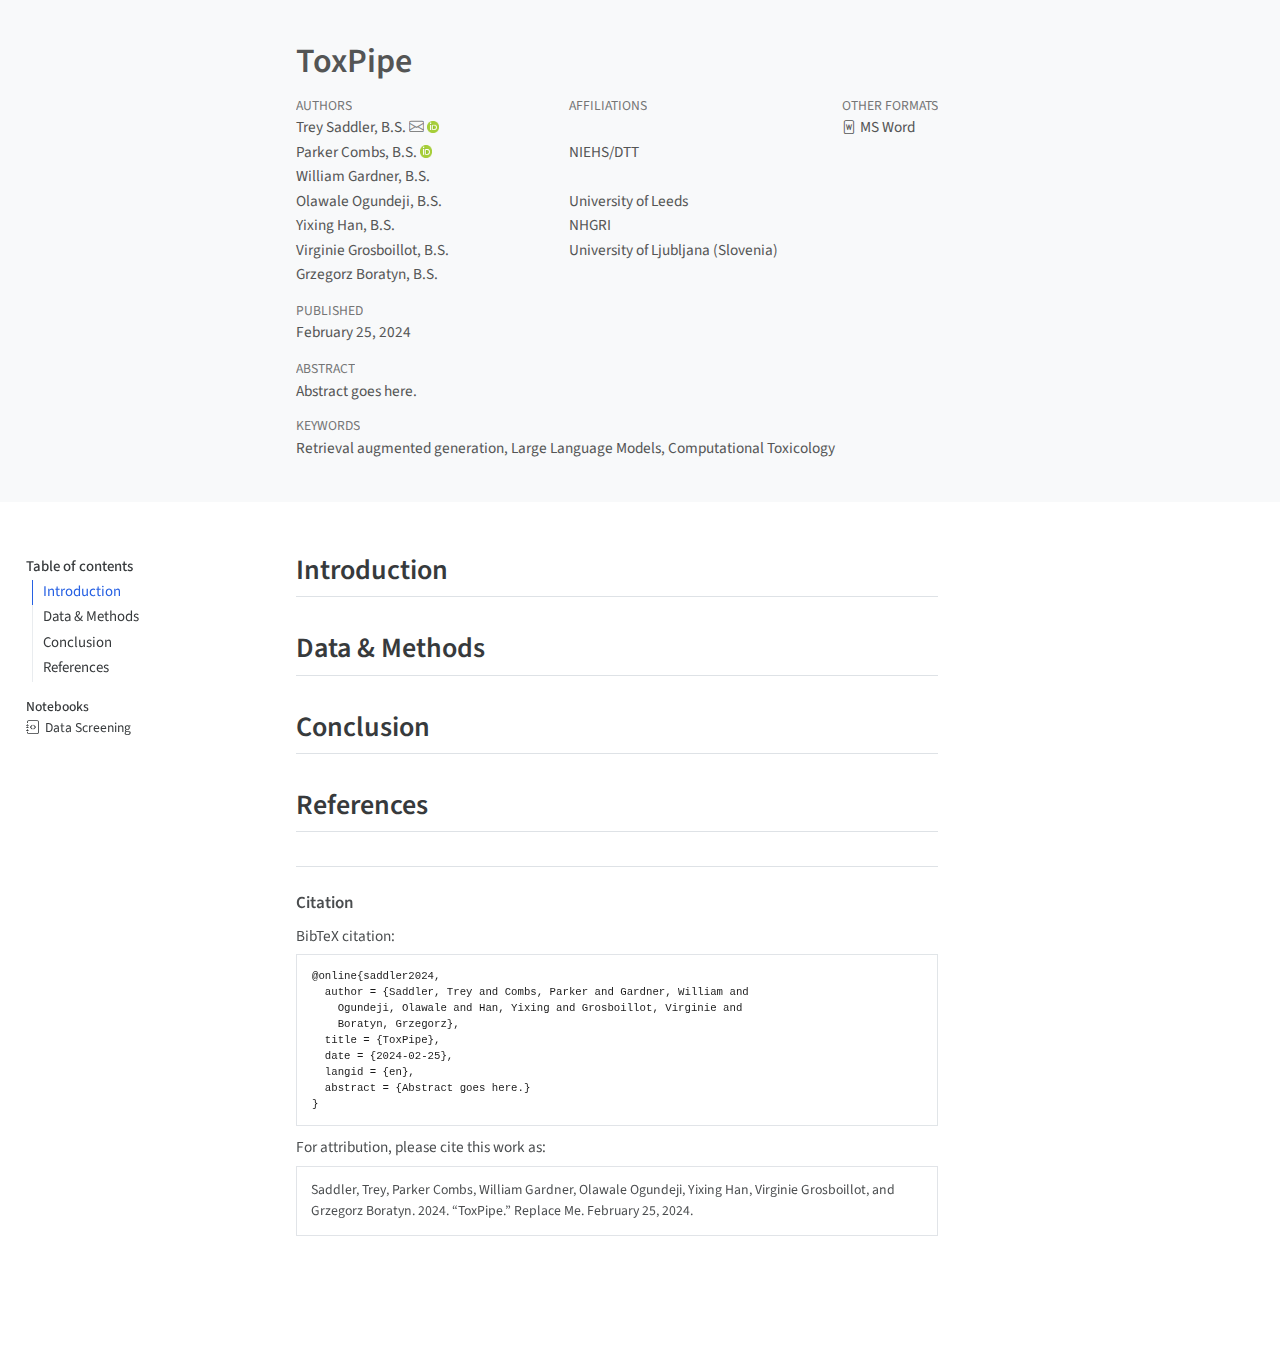
<file: _manuscript/index.html>
<!DOCTYPE html>
<html xmlns="http://www.w3.org/1999/xhtml" lang="en" xml:lang="en"><head>

<meta charset="utf-8">
<meta name="generator" content="quarto-1.4.549">

<meta name="viewport" content="width=device-width, initial-scale=1.0, user-scalable=yes">

<meta name="author" content="Trey Saddler">
<meta name="author" content="Parker Combs">
<meta name="author" content="William Gardner">
<meta name="author" content="Olawale Ogundeji">
<meta name="author" content="Yixing Han">
<meta name="author" content="Virginie Grosboillot">
<meta name="author" content="Grzegorz Boratyn">
<meta name="dcterms.date" content="2024-02-25">
<meta name="keywords" content="Retrieval augmented generation, Large Language Models, Computational Toxicology">

<title>ToxPipe</title>
<style>
code{white-space: pre-wrap;}
span.smallcaps{font-variant: small-caps;}
div.columns{display: flex; gap: min(4vw, 1.5em);}
div.column{flex: auto; overflow-x: auto;}
div.hanging-indent{margin-left: 1.5em; text-indent: -1.5em;}
ul.task-list{list-style: none;}
ul.task-list li input[type="checkbox"] {
  width: 0.8em;
  margin: 0 0.8em 0.2em -1em; /* quarto-specific, see https://github.com/quarto-dev/quarto-cli/issues/4556 */ 
  vertical-align: middle;
}
/* CSS for citations */
div.csl-bib-body { }
div.csl-entry {
  clear: both;
}
.hanging-indent div.csl-entry {
  margin-left:2em;
  text-indent:-2em;
}
div.csl-left-margin {
  min-width:2em;
  float:left;
}
div.csl-right-inline {
  margin-left:2em;
  padding-left:1em;
}
div.csl-indent {
  margin-left: 2em;
}</style>


<script src="site_libs/clipboard/clipboard.min.js"></script>
<script src="site_libs/quarto-html/quarto.js"></script>
<script src="site_libs/quarto-html/popper.min.js"></script>
<script src="site_libs/quarto-html/tippy.umd.min.js"></script>
<script src="site_libs/quarto-html/anchor.min.js"></script>
<link href="site_libs/quarto-html/tippy.css" rel="stylesheet">
<link href="site_libs/quarto-html/quarto-syntax-highlighting.css" rel="stylesheet" id="quarto-text-highlighting-styles">
<script src="site_libs/bootstrap/bootstrap.min.js"></script>
<link href="site_libs/bootstrap/bootstrap-icons.css" rel="stylesheet">
<link href="site_libs/bootstrap/bootstrap.min.css" rel="stylesheet" id="quarto-bootstrap" data-mode="light">
<script async="" src="https://hypothes.is/embed.js"></script>
<script>
  window.document.addEventListener("DOMContentLoaded", function (_event) {
    document.body.classList.add('hypothesis-enabled');
  });
</script>


<meta name="citation_title" content="ToxPipe">
<meta name="citation_abstract" content="Abstract goes here.
">
<meta name="citation_keywords" content="Retrieval augmented generation,Large Language Models,Computational Toxicology">
<meta name="citation_author" content="Trey Saddler">
<meta name="citation_author" content="Parker Combs">
<meta name="citation_author" content="William Gardner">
<meta name="citation_author" content="Olawale Ogundeji">
<meta name="citation_author" content="Yixing Han">
<meta name="citation_author" content="Virginie Grosboillot">
<meta name="citation_author" content="Grzegorz Boratyn">
<meta name="citation_publication_date" content="2024-02-25">
<meta name="citation_cover_date" content="2024-02-25">
<meta name="citation_year" content="2024">
<meta name="citation_online_date" content="2024-02-25">
<meta name="citation_language" content="en">
<meta name="citation_journal_title" content="Replace Me">
</head>

<body>

<header id="title-block-header" class="quarto-title-block default toc-left page-columns page-full">
  <div class="quarto-title-banner page-columns page-full">
    <div class="quarto-title column-body">
      <h1 class="title">ToxPipe</h1>
          </div>

    
    <div class="quarto-title-meta-container">
      <div class="quarto-title-meta-column-start">
            <div class="quarto-title-meta-author">
          <div class="quarto-title-meta-heading">Authors</div>
          <div class="quarto-title-meta-heading">Affiliations</div>
          
                <div class="quarto-title-meta-contents">
            <p class="author">Trey Saddler, B.S. <a href="mailto:trey.saddler@nih.gov" class="quarto-title-author-email"><i class="bi bi-envelope"></i></a> <a href="https://orcid.org/0000-0001-5154-1462" class="quarto-title-author-orcid"> <img src="[data-uri]"></a></p>
          </div>
                <div class="quarto-title-meta-contents">
                    <p class="affiliation">
                        
                      </p>
                  </div>
                      <div class="quarto-title-meta-contents">
            <p class="author">Parker Combs, B.S. <a href="https://orcid.org/0000-0001-5684-7591" class="quarto-title-author-orcid"> <img src="[data-uri]"></a></p>
          </div>
                <div class="quarto-title-meta-contents">
                    <p class="affiliation">
                        NIEHS/DTT
                      </p>
                  </div>
                      <div class="quarto-title-meta-contents">
            <p class="author">William Gardner, B.S. </p>
          </div>
                <div class="quarto-title-meta-contents">
                    <p class="affiliation">
                        
                      </p>
                  </div>
                      <div class="quarto-title-meta-contents">
            <p class="author">Olawale Ogundeji, B.S. </p>
          </div>
                <div class="quarto-title-meta-contents">
                    <p class="affiliation">
                        University of Leeds
                      </p>
                  </div>
                      <div class="quarto-title-meta-contents">
            <p class="author">Yixing Han, B.S. </p>
          </div>
                <div class="quarto-title-meta-contents">
                    <p class="affiliation">
                        NHGRI
                      </p>
                  </div>
                      <div class="quarto-title-meta-contents">
            <p class="author">Virginie Grosboillot, B.S. </p>
          </div>
                <div class="quarto-title-meta-contents">
                    <p class="affiliation">
                        University of Ljubljana (Slovenia)
                      </p>
                  </div>
                      <div class="quarto-title-meta-contents">
            <p class="author">Grzegorz Boratyn, B.S. </p>
          </div>
                    </div>
        
        <div class="quarto-title-meta">

                      
                <div>
            <div class="quarto-title-meta-heading">Published</div>
            <div class="quarto-title-meta-contents">
              <p class="date">February 25, 2024</p>
            </div>
          </div>
          
                
              </div>
      </div>
      <div class="quarto-title-meta-column-end quarto-other-formats-target">
      <div class="quarto-alternate-formats"><div class="quarto-title-meta-heading">Other Formats</div><div class="quarto-title-meta-contents"><p><a href="index.docx"><i class="bi bi-file-word"></i>MS Word</a></p></div></div></div>
    </div>

    <div>
      <div class="abstract">
        <div class="block-title">Abstract</div>
        <p>Abstract goes here.</p>
      </div>
    </div>

    <div>
      <div class="keywords">
        <div class="block-title">Keywords</div>
        <p>Retrieval augmented generation, Large Language Models, Computational Toxicology</p>
      </div>
    </div>

    <div class="quarto-other-links-text-target">
    </div>  </div>
</header><div id="quarto-content" class="page-columns page-rows-contents page-layout-article toc-left">
<div id="quarto-sidebar-toc-left" class="sidebar toc-left">
  <nav id="TOC" role="doc-toc" class="toc-active">
    <h2 id="toc-title">Table of contents</h2>
   
  <ul>
  <li><a href="#introduction" id="toc-introduction" class="nav-link active" data-scroll-target="#introduction">Introduction</a></li>
  <li><a href="#sec-data-methods" id="toc-sec-data-methods" class="nav-link" data-scroll-target="#sec-data-methods">Data &amp; Methods</a></li>
  <li><a href="#conclusion" id="toc-conclusion" class="nav-link" data-scroll-target="#conclusion">Conclusion</a></li>
  <li><a href="#references" id="toc-references" class="nav-link" data-scroll-target="#references">References</a></li>
  </ul>
<div class="quarto-alternate-notebooks"><h2>Notebooks</h2><ul><li><a href="notebooks\data-screening-preview.html"><i class="bi bi-journal-code"></i>Data Screening</a></li></ul></div></nav>
</div>
<div id="quarto-margin-sidebar" class="sidebar margin-sidebar">
</div>
<main class="content quarto-banner-title-block" id="quarto-document-content">



  


<section id="introduction" class="level2">
<h2 class="anchored" data-anchor-id="introduction">Introduction</h2>
</section>
<section id="sec-data-methods" class="level2">
<h2 class="anchored" data-anchor-id="sec-data-methods">Data &amp; Methods</h2>
</section>
<section id="conclusion" class="level2">
<h2 class="anchored" data-anchor-id="conclusion">Conclusion</h2>
</section>
<section id="references" class="level2 unnumbered">
<h2 class="unnumbered anchored" data-anchor-id="references">References</h2>
<div id="refs" role="list">

</div>
</section>

<div id="quarto-appendix" class="default"><section class="quarto-appendix-contents" id="quarto-citation"><h2 class="anchored quarto-appendix-heading">Citation</h2><div><div class="quarto-appendix-secondary-label">BibTeX citation:</div><pre class="sourceCode code-with-copy quarto-appendix-bibtex"><code class="sourceCode bibtex">@online{saddler2024,
  author = {Saddler, Trey and Combs, Parker and Gardner, William and
    Ogundeji, Olawale and Han, Yixing and Grosboillot, Virginie and
    Boratyn, Grzegorz},
  title = {ToxPipe},
  date = {2024-02-25},
  langid = {en},
  abstract = {Abstract goes here.}
}
</code><button title="Copy to Clipboard" class="code-copy-button"><i class="bi"></i></button></pre><div class="quarto-appendix-secondary-label">For attribution, please cite this work as:</div><div id="ref-saddler2024" class="csl-entry quarto-appendix-citeas" role="listitem">
Saddler, Trey, Parker Combs, William Gardner, Olawale Ogundeji, Yixing
Han, Virginie Grosboillot, and Grzegorz Boratyn. 2024.
<span>“ToxPipe.”</span> Replace Me. February 25, 2024.
</div></div></section></div></main>
<!-- /main column -->
<script id="quarto-html-after-body" type="application/javascript">
window.document.addEventListener("DOMContentLoaded", function (event) {
  const toggleBodyColorMode = (bsSheetEl) => {
    const mode = bsSheetEl.getAttribute("data-mode");
    const bodyEl = window.document.querySelector("body");
    if (mode === "dark") {
      bodyEl.classList.add("quarto-dark");
      bodyEl.classList.remove("quarto-light");
    } else {
      bodyEl.classList.add("quarto-light");
      bodyEl.classList.remove("quarto-dark");
    }
  }
  const toggleBodyColorPrimary = () => {
    const bsSheetEl = window.document.querySelector("link#quarto-bootstrap");
    if (bsSheetEl) {
      toggleBodyColorMode(bsSheetEl);
    }
  }
  toggleBodyColorPrimary();  
  const icon = "";
  const anchorJS = new window.AnchorJS();
  anchorJS.options = {
    placement: 'right',
    icon: icon
  };
  anchorJS.add('.anchored');
  const isCodeAnnotation = (el) => {
    for (const clz of el.classList) {
      if (clz.startsWith('code-annotation-')) {                     
        return true;
      }
    }
    return false;
  }
  const clipboard = new window.ClipboardJS('.code-copy-button', {
    text: function(trigger) {
      const codeEl = trigger.previousElementSibling.cloneNode(true);
      for (const childEl of codeEl.children) {
        if (isCodeAnnotation(childEl)) {
          childEl.remove();
        }
      }
      return codeEl.innerText;
    }
  });
  clipboard.on('success', function(e) {
    // button target
    const button = e.trigger;
    // don't keep focus
    button.blur();
    // flash "checked"
    button.classList.add('code-copy-button-checked');
    var currentTitle = button.getAttribute("title");
    button.setAttribute("title", "Copied!");
    let tooltip;
    if (window.bootstrap) {
      button.setAttribute("data-bs-toggle", "tooltip");
      button.setAttribute("data-bs-placement", "left");
      button.setAttribute("data-bs-title", "Copied!");
      tooltip = new bootstrap.Tooltip(button, 
        { trigger: "manual", 
          customClass: "code-copy-button-tooltip",
          offset: [0, -8]});
      tooltip.show();    
    }
    setTimeout(function() {
      if (tooltip) {
        tooltip.hide();
        button.removeAttribute("data-bs-title");
        button.removeAttribute("data-bs-toggle");
        button.removeAttribute("data-bs-placement");
      }
      button.setAttribute("title", currentTitle);
      button.classList.remove('code-copy-button-checked');
    }, 1000);
    // clear code selection
    e.clearSelection();
  });
  function tippyHover(el, contentFn, onTriggerFn, onUntriggerFn) {
    const config = {
      allowHTML: true,
      maxWidth: 500,
      delay: 100,
      arrow: false,
      appendTo: function(el) {
          return el.parentElement;
      },
      interactive: true,
      interactiveBorder: 10,
      theme: 'quarto',
      placement: 'bottom-start',
    };
    if (contentFn) {
      config.content = contentFn;
    }
    if (onTriggerFn) {
      config.onTrigger = onTriggerFn;
    }
    if (onUntriggerFn) {
      config.onUntrigger = onUntriggerFn;
    }
    window.tippy(el, config); 
  }
  const noterefs = window.document.querySelectorAll('a[role="doc-noteref"]');
  for (var i=0; i<noterefs.length; i++) {
    const ref = noterefs[i];
    tippyHover(ref, function() {
      // use id or data attribute instead here
      let href = ref.getAttribute('data-footnote-href') || ref.getAttribute('href');
      try { href = new URL(href).hash; } catch {}
      const id = href.replace(/^#\/?/, "");
      const note = window.document.getElementById(id);
      return note.innerHTML;
    });
  }
  const xrefs = window.document.querySelectorAll('a.quarto-xref');
  const processXRef = (id, note) => {
    // Strip column container classes
    const stripColumnClz = (el) => {
      el.classList.remove("page-full", "page-columns");
      if (el.children) {
        for (const child of el.children) {
          stripColumnClz(child);
        }
      }
    }
    stripColumnClz(note)
    if (id === null || id.startsWith('sec-')) {
      // Special case sections, only their first couple elements
      const container = document.createElement("div");
      if (note.children && note.children.length > 2) {
        container.appendChild(note.children[0].cloneNode(true));
        for (let i = 1; i < note.children.length; i++) {
          const child = note.children[i];
          if (child.tagName === "P" && child.innerText === "") {
            continue;
          } else {
            container.appendChild(child.cloneNode(true));
            break;
          }
        }
        if (window.Quarto?.typesetMath) {
          window.Quarto.typesetMath(container);
        }
        return container.innerHTML
      } else {
        if (window.Quarto?.typesetMath) {
          window.Quarto.typesetMath(note);
        }
        return note.innerHTML;
      }
    } else {
      // Remove any anchor links if they are present
      const anchorLink = note.querySelector('a.anchorjs-link');
      if (anchorLink) {
        anchorLink.remove();
      }
      if (window.Quarto?.typesetMath) {
        window.Quarto.typesetMath(note);
      }
      // TODO in 1.5, we should make sure this works without a callout special case
      if (note.classList.contains("callout")) {
        return note.outerHTML;
      } else {
        return note.innerHTML;
      }
    }
  }
  for (var i=0; i<xrefs.length; i++) {
    const xref = xrefs[i];
    tippyHover(xref, undefined, function(instance) {
      instance.disable();
      let url = xref.getAttribute('href');
      let hash = undefined; 
      if (url.startsWith('#')) {
        hash = url;
      } else {
        try { hash = new URL(url).hash; } catch {}
      }
      if (hash) {
        const id = hash.replace(/^#\/?/, "");
        const note = window.document.getElementById(id);
        if (note !== null) {
          try {
            const html = processXRef(id, note.cloneNode(true));
            instance.setContent(html);
          } finally {
            instance.enable();
            instance.show();
          }
        } else {
          // See if we can fetch this
          fetch(url.split('#')[0])
          .then(res => res.text())
          .then(html => {
            const parser = new DOMParser();
            const htmlDoc = parser.parseFromString(html, "text/html");
            const note = htmlDoc.getElementById(id);
            if (note !== null) {
              const html = processXRef(id, note);
              instance.setContent(html);
            } 
          }).finally(() => {
            instance.enable();
            instance.show();
          });
        }
      } else {
        // See if we can fetch a full url (with no hash to target)
        // This is a special case and we should probably do some content thinning / targeting
        fetch(url)
        .then(res => res.text())
        .then(html => {
          const parser = new DOMParser();
          const htmlDoc = parser.parseFromString(html, "text/html");
          const note = htmlDoc.querySelector('main.content');
          if (note !== null) {
            // This should only happen for chapter cross references
            // (since there is no id in the URL)
            // remove the first header
            if (note.children.length > 0 && note.children[0].tagName === "HEADER") {
              note.children[0].remove();
            }
            const html = processXRef(null, note);
            instance.setContent(html);
          } 
        }).finally(() => {
          instance.enable();
          instance.show();
        });
      }
    }, function(instance) {
    });
  }
      let selectedAnnoteEl;
      const selectorForAnnotation = ( cell, annotation) => {
        let cellAttr = 'data-code-cell="' + cell + '"';
        let lineAttr = 'data-code-annotation="' +  annotation + '"';
        const selector = 'span[' + cellAttr + '][' + lineAttr + ']';
        return selector;
      }
      const selectCodeLines = (annoteEl) => {
        const doc = window.document;
        const targetCell = annoteEl.getAttribute("data-target-cell");
        const targetAnnotation = annoteEl.getAttribute("data-target-annotation");
        const annoteSpan = window.document.querySelector(selectorForAnnotation(targetCell, targetAnnotation));
        const lines = annoteSpan.getAttribute("data-code-lines").split(",");
        const lineIds = lines.map((line) => {
          return targetCell + "-" + line;
        })
        let top = null;
        let height = null;
        let parent = null;
        if (lineIds.length > 0) {
            //compute the position of the single el (top and bottom and make a div)
            const el = window.document.getElementById(lineIds[0]);
            top = el.offsetTop;
            height = el.offsetHeight;
            parent = el.parentElement.parentElement;
          if (lineIds.length > 1) {
            const lastEl = window.document.getElementById(lineIds[lineIds.length - 1]);
            const bottom = lastEl.offsetTop + lastEl.offsetHeight;
            height = bottom - top;
          }
          if (top !== null && height !== null && parent !== null) {
            // cook up a div (if necessary) and position it 
            let div = window.document.getElementById("code-annotation-line-highlight");
            if (div === null) {
              div = window.document.createElement("div");
              div.setAttribute("id", "code-annotation-line-highlight");
              div.style.position = 'absolute';
              parent.appendChild(div);
            }
            div.style.top = top - 2 + "px";
            div.style.height = height + 4 + "px";
            div.style.left = 0;
            let gutterDiv = window.document.getElementById("code-annotation-line-highlight-gutter");
            if (gutterDiv === null) {
              gutterDiv = window.document.createElement("div");
              gutterDiv.setAttribute("id", "code-annotation-line-highlight-gutter");
              gutterDiv.style.position = 'absolute';
              const codeCell = window.document.getElementById(targetCell);
              const gutter = codeCell.querySelector('.code-annotation-gutter');
              gutter.appendChild(gutterDiv);
            }
            gutterDiv.style.top = top - 2 + "px";
            gutterDiv.style.height = height + 4 + "px";
          }
          selectedAnnoteEl = annoteEl;
        }
      };
      const unselectCodeLines = () => {
        const elementsIds = ["code-annotation-line-highlight", "code-annotation-line-highlight-gutter"];
        elementsIds.forEach((elId) => {
          const div = window.document.getElementById(elId);
          if (div) {
            div.remove();
          }
        });
        selectedAnnoteEl = undefined;
      };
        // Handle positioning of the toggle
    window.addEventListener(
      "resize",
      throttle(() => {
        elRect = undefined;
        if (selectedAnnoteEl) {
          selectCodeLines(selectedAnnoteEl);
        }
      }, 10)
    );
    function throttle(fn, ms) {
    let throttle = false;
    let timer;
      return (...args) => {
        if(!throttle) { // first call gets through
            fn.apply(this, args);
            throttle = true;
        } else { // all the others get throttled
            if(timer) clearTimeout(timer); // cancel #2
            timer = setTimeout(() => {
              fn.apply(this, args);
              timer = throttle = false;
            }, ms);
        }
      };
    }
      // Attach click handler to the DT
      const annoteDls = window.document.querySelectorAll('dt[data-target-cell]');
      for (const annoteDlNode of annoteDls) {
        annoteDlNode.addEventListener('click', (event) => {
          const clickedEl = event.target;
          if (clickedEl !== selectedAnnoteEl) {
            unselectCodeLines();
            const activeEl = window.document.querySelector('dt[data-target-cell].code-annotation-active');
            if (activeEl) {
              activeEl.classList.remove('code-annotation-active');
            }
            selectCodeLines(clickedEl);
            clickedEl.classList.add('code-annotation-active');
          } else {
            // Unselect the line
            unselectCodeLines();
            clickedEl.classList.remove('code-annotation-active');
          }
        });
      }
  const findCites = (el) => {
    const parentEl = el.parentElement;
    if (parentEl) {
      const cites = parentEl.dataset.cites;
      if (cites) {
        return {
          el,
          cites: cites.split(' ')
        };
      } else {
        return findCites(el.parentElement)
      }
    } else {
      return undefined;
    }
  };
  var bibliorefs = window.document.querySelectorAll('a[role="doc-biblioref"]');
  for (var i=0; i<bibliorefs.length; i++) {
    const ref = bibliorefs[i];
    const citeInfo = findCites(ref);
    if (citeInfo) {
      tippyHover(citeInfo.el, function() {
        var popup = window.document.createElement('div');
        citeInfo.cites.forEach(function(cite) {
          var citeDiv = window.document.createElement('div');
          citeDiv.classList.add('hanging-indent');
          citeDiv.classList.add('csl-entry');
          var biblioDiv = window.document.getElementById('ref-' + cite);
          if (biblioDiv) {
            citeDiv.innerHTML = biblioDiv.innerHTML;
          }
          popup.appendChild(citeDiv);
        });
        return popup.innerHTML;
      });
    }
  }
});
</script>
</div> <!-- /content -->




</body></html>
</file>
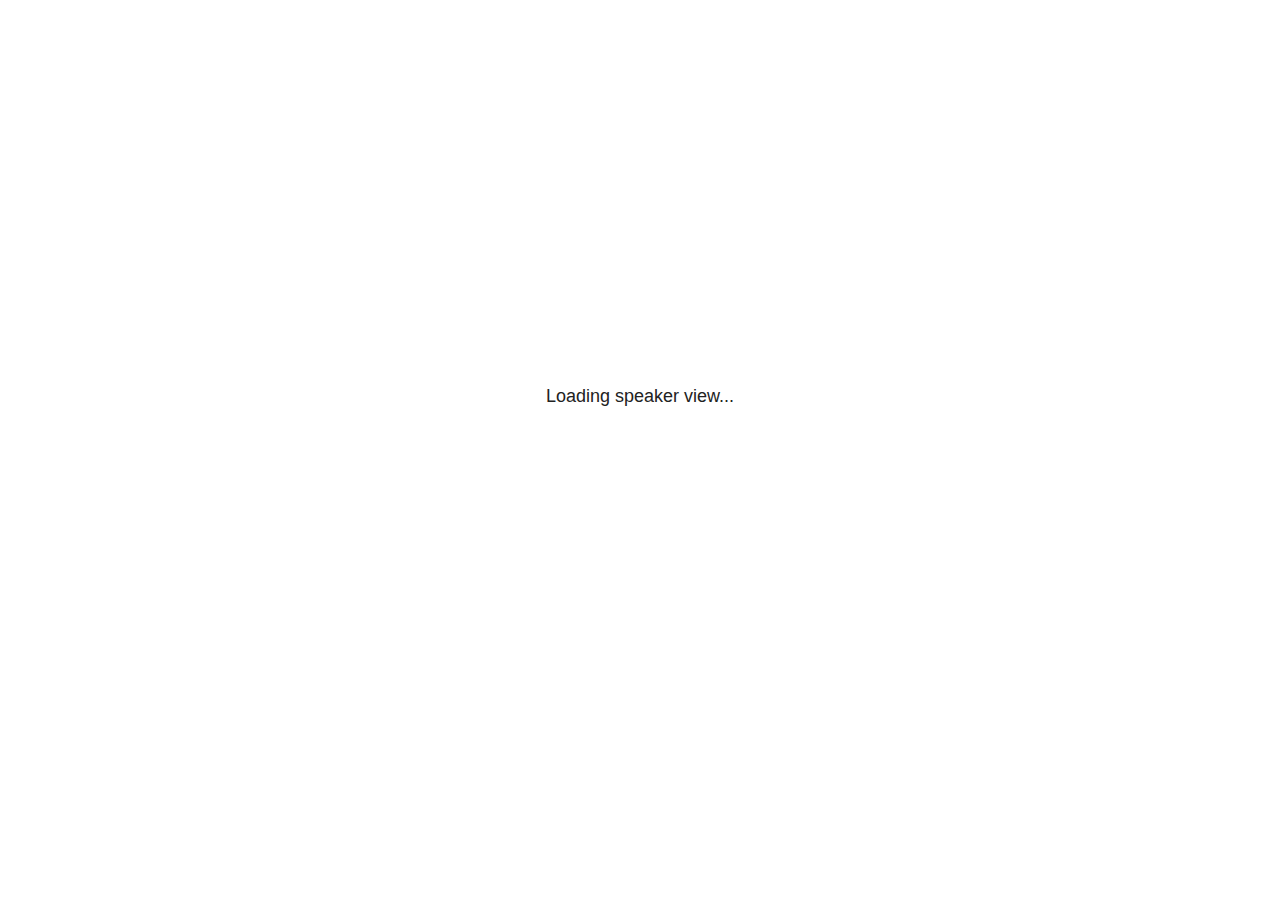
<file: presentations/2024-02-27 Intro to Projects_files/libs/revealjs/plugin/notes/speaker-view.html>
<!--
	NOTE: You need to build the notes plugin after making changes to this file.
-->
<html lang="en">
	<head>
		<meta charset="utf-8">

		<title>reveal.js - Speaker View</title>

		<style>
			body {
				font-family: Helvetica;
				font-size: 18px;
			}

			#current-slide,
			#upcoming-slide,
			#speaker-controls {
				padding: 6px;
				box-sizing: border-box;
				-moz-box-sizing: border-box;
			}

			#current-slide iframe,
			#upcoming-slide iframe {
				width: 100%;
				height: 100%;
				border: 1px solid #ddd;
			}

			#current-slide .label,
			#upcoming-slide .label {
				position: absolute;
				top: 10px;
				left: 10px;
				z-index: 2;
			}

			#connection-status {
				position: absolute;
				top: 0;
				left: 0;
				width: 100%;
				height: 100%;
				z-index: 20;
				padding: 30% 20% 20% 20%;
				font-size: 18px;
				color: #222;
				background: #fff;
				text-align: center;
				box-sizing: border-box;
				line-height: 1.4;
			}

			.overlay-element {
				height: 34px;
				line-height: 34px;
				padding: 0 10px;
				text-shadow: none;
				background: rgba( 220, 220, 220, 0.8 );
				color: #222;
				font-size: 14px;
			}

			.overlay-element.interactive:hover {
				background: rgba( 220, 220, 220, 1 );
			}

			#current-slide {
				position: absolute;
				width: 60%;
				height: 100%;
				top: 0;
				left: 0;
				padding-right: 0;
			}

			#upcoming-slide {
				position: absolute;
				width: 40%;
				height: 40%;
				right: 0;
				top: 0;
			}

			/* Speaker controls */
			#speaker-controls {
				position: absolute;
				top: 40%;
				right: 0;
				width: 40%;
				height: 60%;
				overflow: auto;
				font-size: 18px;
			}

				.speaker-controls-time.hidden,
				.speaker-controls-notes.hidden {
					display: none;
				}

				.speaker-controls-time .label,
				.speaker-controls-pace .label,
				.speaker-controls-notes .label {
					text-transform: uppercase;
					font-weight: normal;
					font-size: 0.66em;
					color: #666;
					margin: 0;
				}

				.speaker-controls-time, .speaker-controls-pace {
					border-bottom: 1px solid rgba( 200, 200, 200, 0.5 );
					margin-bottom: 10px;
					padding: 10px 16px;
					padding-bottom: 20px;
					cursor: pointer;
				}

				.speaker-controls-time .reset-button {
					opacity: 0;
					float: right;
					color: #666;
					text-decoration: none;
				}
				.speaker-controls-time:hover .reset-button {
					opacity: 1;
				}

				.speaker-controls-time .timer,
				.speaker-controls-time .clock {
					width: 50%;
				}

				.speaker-controls-time .timer,
				.speaker-controls-time .clock,
				.speaker-controls-time .pacing .hours-value,
				.speaker-controls-time .pacing .minutes-value,
				.speaker-controls-time .pacing .seconds-value {
					font-size: 1.9em;
				}

				.speaker-controls-time .timer {
					float: left;
				}

				.speaker-controls-time .clock {
					float: right;
					text-align: right;
				}

				.speaker-controls-time span.mute {
					opacity: 0.3;
				}

				.speaker-controls-time .pacing-title {
					margin-top: 5px;
				}

				.speaker-controls-time .pacing.ahead {
					color: blue;
				}

				.speaker-controls-time .pacing.on-track {
					color: green;
				}

				.speaker-controls-time .pacing.behind {
					color: red;
				}

				.speaker-controls-notes {
					padding: 10px 16px;
				}

				.speaker-controls-notes .value {
					margin-top: 5px;
					line-height: 1.4;
					font-size: 1.2em;
				}

			/* Layout selector */
			#speaker-layout {
				position: absolute;
				top: 10px;
				right: 10px;
				color: #222;
				z-index: 10;
			}
				#speaker-layout select {
					position: absolute;
					width: 100%;
					height: 100%;
					top: 0;
					left: 0;
					border: 0;
					box-shadow: 0;
					cursor: pointer;
					opacity: 0;

					font-size: 1em;
					background-color: transparent;

					-moz-appearance: none;
					-webkit-appearance: none;
					-webkit-tap-highlight-color: rgba(0, 0, 0, 0);
				}

				#speaker-layout select:focus {
					outline: none;
					box-shadow: none;
				}

			.clear {
				clear: both;
			}

			/* Speaker layout: Wide */
			body[data-speaker-layout="wide"] #current-slide,
			body[data-speaker-layout="wide"] #upcoming-slide {
				width: 50%;
				height: 45%;
				padding: 6px;
			}

			body[data-speaker-layout="wide"] #current-slide {
				top: 0;
				left: 0;
			}

			body[data-speaker-layout="wide"] #upcoming-slide {
				top: 0;
				left: 50%;
			}

			body[data-speaker-layout="wide"] #speaker-controls {
				top: 45%;
				left: 0;
				width: 100%;
				height: 50%;
				font-size: 1.25em;
			}

			/* Speaker layout: Tall */
			body[data-speaker-layout="tall"] #current-slide,
			body[data-speaker-layout="tall"] #upcoming-slide {
				width: 45%;
				height: 50%;
				padding: 6px;
			}

			body[data-speaker-layout="tall"] #current-slide {
				top: 0;
				left: 0;
			}

			body[data-speaker-layout="tall"] #upcoming-slide {
				top: 50%;
				left: 0;
			}

			body[data-speaker-layout="tall"] #speaker-controls {
				padding-top: 40px;
				top: 0;
				left: 45%;
				width: 55%;
				height: 100%;
				font-size: 1.25em;
			}

			/* Speaker layout: Notes only */
			body[data-speaker-layout="notes-only"] #current-slide,
			body[data-speaker-layout="notes-only"] #upcoming-slide {
				display: none;
			}

			body[data-speaker-layout="notes-only"] #speaker-controls {
				padding-top: 40px;
				top: 0;
				left: 0;
				width: 100%;
				height: 100%;
				font-size: 1.25em;
			}

			@media screen and (max-width: 1080px) {
				body[data-speaker-layout="default"] #speaker-controls {
					font-size: 16px;
				}
			}

			@media screen and (max-width: 900px) {
				body[data-speaker-layout="default"] #speaker-controls {
					font-size: 14px;
				}
			}

			@media screen and (max-width: 800px) {
				body[data-speaker-layout="default"] #speaker-controls {
					font-size: 12px;
				}
			}

		</style>
	</head>

	<body>

		<div id="connection-status">Loading speaker view...</div>

		<div id="current-slide"></div>
		<div id="upcoming-slide"><span class="overlay-element label">Upcoming</span></div>
		<div id="speaker-controls">
			<div class="speaker-controls-time">
				<h4 class="label">Time <span class="reset-button">Click to Reset</span></h4>
				<div class="clock">
					<span class="clock-value">0:00 AM</span>
				</div>
				<div class="timer">
					<span class="hours-value">00</span><span class="minutes-value">:00</span><span class="seconds-value">:00</span>
				</div>
				<div class="clear"></div>

				<h4 class="label pacing-title" style="display: none">Pacing – Time to finish current slide</h4>
				<div class="pacing" style="display: none">
					<span class="hours-value">00</span><span class="minutes-value">:00</span><span class="seconds-value">:00</span>
				</div>
			</div>

			<div class="speaker-controls-notes hidden">
				<h4 class="label">Notes</h4>
				<div class="value"></div>
			</div>
		</div>
		<div id="speaker-layout" class="overlay-element interactive">
			<span class="speaker-layout-label"></span>
			<select class="speaker-layout-dropdown"></select>
		</div>

		<script>

			(function() {

				var notes,
					notesValue,
					currentState,
					currentSlide,
					upcomingSlide,
					layoutLabel,
					layoutDropdown,
					pendingCalls = {},
					lastRevealApiCallId = 0,
					connected = false,
					whitelistedWindows = [window.opener];

				var SPEAKER_LAYOUTS = {
					'default': 'Default',
					'wide': 'Wide',
					'tall': 'Tall',
					'notes-only': 'Notes only'
				};

				setupLayout();

				var connectionStatus = document.querySelector( '#connection-status' );
				var connectionTimeout = setTimeout( function() {
					connectionStatus.innerHTML = 'Error connecting to main window.<br>Please try closing and reopening the speaker view.';
				}, 5000 );
;
				window.addEventListener( 'message', function( event ) {

					// Validate the origin of this message to prevent XSS
					if( window.location.origin !== event.origin && whitelistedWindows.indexOf( event.source ) === -1 ) {
						return;
					}

					clearTimeout( connectionTimeout );
					connectionStatus.style.display = 'none';

					var data = JSON.parse( event.data );

					// The overview mode is only useful to the reveal.js instance
					// where navigation occurs so we don't sync it
					if( data.state ) delete data.state.overview;

					// Messages sent by the notes plugin inside of the main window
					if( data && data.namespace === 'reveal-notes' ) {
						if( data.type === 'connect' ) {
							handleConnectMessage( data );
						}
						else if( data.type === 'state' ) {
							handleStateMessage( data );
						}
						else if( data.type === 'return' ) {
							pendingCalls[data.callId](data.result);
							delete pendingCalls[data.callId];
						}
					}
					// Messages sent by the reveal.js inside of the current slide preview
					else if( data && data.namespace === 'reveal' ) {
						if( /ready/.test( data.eventName ) ) {
							// Send a message back to notify that the handshake is complete
							window.opener.postMessage( JSON.stringify({ namespace: 'reveal-notes', type: 'connected'} ), '*' );
						}
						else if( /slidechanged|fragmentshown|fragmenthidden|paused|resumed/.test( data.eventName ) && currentState !== JSON.stringify( data.state ) ) {

							dispatchStateToMainWindow( data.state );

						}
					}

				} );

				/**
				 * Updates the presentation in the main window to match the state
				 * of the presentation in the notes window.
				 */
				const dispatchStateToMainWindow = debounce(( state ) => {
					window.opener.postMessage( JSON.stringify({ method: 'setState', args: [ state ]} ), '*' );
				}, 500);

				/**
				 * Asynchronously calls the Reveal.js API of the main frame.
				 */
				function callRevealApi( methodName, methodArguments, callback ) {

					var callId = ++lastRevealApiCallId;
					pendingCalls[callId] = callback;
					window.opener.postMessage( JSON.stringify( {
						namespace: 'reveal-notes',
						type: 'call',
						callId: callId,
						methodName: methodName,
						arguments: methodArguments
					} ), '*' );

				}

				/**
				 * Called when the main window is trying to establish a
				 * connection.
				 */
				function handleConnectMessage( data ) {

					if( connected === false ) {
						connected = true;

						setupIframes( data );
						setupKeyboard();
						setupNotes();
						setupTimer();
						setupHeartbeat();
					}

				}

				/**
				 * Called when the main window sends an updated state.
				 */
				function handleStateMessage( data ) {

					// Store the most recently set state to avoid circular loops
					// applying the same state
					currentState = JSON.stringify( data.state );

					// No need for updating the notes in case of fragment changes
					if ( data.notes ) {
						notes.classList.remove( 'hidden' );
						notesValue.style.whiteSpace = data.whitespace;
						if( data.markdown ) {
							notesValue.innerHTML = marked( data.notes );
						}
						else {
							notesValue.innerHTML = data.notes;
						}
					}
					else {
						notes.classList.add( 'hidden' );
					}

					// Update the note slides
					currentSlide.contentWindow.postMessage( JSON.stringify({ method: 'setState', args: [ data.state ] }), '*' );
					upcomingSlide.contentWindow.postMessage( JSON.stringify({ method: 'setState', args: [ data.state ] }), '*' );
					upcomingSlide.contentWindow.postMessage( JSON.stringify({ method: 'next' }), '*' );

				}

				// Limit to max one state update per X ms
				handleStateMessage = debounce( handleStateMessage, 200 );

				/**
				 * Forward keyboard events to the current slide window.
				 * This enables keyboard events to work even if focus
				 * isn't set on the current slide iframe.
				 *
				 * Block F5 default handling, it reloads and disconnects
				 * the speaker notes window.
				 */
				function setupKeyboard() {

					document.addEventListener( 'keydown', function( event ) {
						if( event.keyCode === 116 || ( event.metaKey && event.keyCode === 82 ) ) {
							event.preventDefault();
							return false;
						}
						currentSlide.contentWindow.postMessage( JSON.stringify({ method: 'triggerKey', args: [ event.keyCode ] }), '*' );
					} );

				}

				/**
				 * Creates the preview iframes.
				 */
				function setupIframes( data ) {

					var params = [
						'receiver',
						'progress=false',
						'history=false',
						'transition=none',
						'autoSlide=0',
						'backgroundTransition=none'
					].join( '&' );

					var urlSeparator = /\?/.test(data.url) ? '&' : '?';
					var hash = '#/' + data.state.indexh + '/' + data.state.indexv;
					var currentURL = data.url + urlSeparator + params + '&postMessageEvents=true' + hash;
					var upcomingURL = data.url + urlSeparator + params + '&controls=false' + hash;

					currentSlide = document.createElement( 'iframe' );
					currentSlide.setAttribute( 'width', 1280 );
					currentSlide.setAttribute( 'height', 1024 );
					currentSlide.setAttribute( 'src', currentURL );
					document.querySelector( '#current-slide' ).appendChild( currentSlide );

					upcomingSlide = document.createElement( 'iframe' );
					upcomingSlide.setAttribute( 'width', 640 );
					upcomingSlide.setAttribute( 'height', 512 );
					upcomingSlide.setAttribute( 'src', upcomingURL );
					document.querySelector( '#upcoming-slide' ).appendChild( upcomingSlide );

					whitelistedWindows.push( currentSlide.contentWindow, upcomingSlide.contentWindow );

				}

				/**
				 * Setup the notes UI.
				 */
				function setupNotes() {

					notes = document.querySelector( '.speaker-controls-notes' );
					notesValue = document.querySelector( '.speaker-controls-notes .value' );

				}

				/**
				 * We send out a heartbeat at all times to ensure we can
				 * reconnect with the main presentation window after reloads.
				 */
				function setupHeartbeat() {

					setInterval( () => {
						window.opener.postMessage( JSON.stringify({ namespace: 'reveal-notes', type: 'heartbeat'} ), '*' );
					}, 1000 );

				}

				function getTimings( callback ) {

					callRevealApi( 'getSlidesAttributes', [], function ( slideAttributes ) {
						callRevealApi( 'getConfig', [], function ( config ) {
							var totalTime = config.totalTime;
							var minTimePerSlide = config.minimumTimePerSlide || 0;
							var defaultTiming = config.defaultTiming;
							if ((defaultTiming == null) && (totalTime == null)) {
								callback(null);
								return;
							}
							// Setting totalTime overrides defaultTiming
							if (totalTime) {
								defaultTiming = 0;
							}
							var timings = [];
							for ( var i in slideAttributes ) {
								var slide = slideAttributes[ i ];
								var timing = defaultTiming;
								if( slide.hasOwnProperty( 'data-timing' )) {
									var t = slide[ 'data-timing' ];
									timing = parseInt(t);
									if( isNaN(timing) ) {
										console.warn("Could not parse timing '" + t + "' of slide " + i + "; using default of " + defaultTiming);
										timing = defaultTiming;
									}
								}
								timings.push(timing);
							}
							if ( totalTime ) {
								// After we've allocated time to individual slides, we summarize it and
								// subtract it from the total time
								var remainingTime = totalTime - timings.reduce( function(a, b) { return a + b; }, 0 );
								// The remaining time is divided by the number of slides that have 0 seconds
								// allocated at the moment, giving the average time-per-slide on the remaining slides
								var remainingSlides = (timings.filter( function(x) { return x == 0 }) ).length
								var timePerSlide = Math.round( remainingTime / remainingSlides, 0 )
								// And now we replace every zero-value timing with that average
								timings = timings.map( function(x) { return (x==0 ? timePerSlide : x) } );
							}
							var slidesUnderMinimum = timings.filter( function(x) { return (x < minTimePerSlide) } ).length
							if ( slidesUnderMinimum ) {
								message = "The pacing time for " + slidesUnderMinimum + " slide(s) is under the configured minimum of " + minTimePerSlide + " seconds. Check the data-timing attribute on individual slides, or consider increasing the totalTime or minimumTimePerSlide configuration options (or removing some slides).";
								alert(message);
							}
							callback( timings );
						} );
					} );

				}

				/**
				 * Return the number of seconds allocated for presenting
				 * all slides up to and including this one.
				 */
				function getTimeAllocated( timings, callback ) {

					callRevealApi( 'getSlidePastCount', [], function ( currentSlide ) {
						var allocated = 0;
						for (var i in timings.slice(0, currentSlide + 1)) {
							allocated += timings[i];
						}
						callback( allocated );
					} );

				}

				/**
				 * Create the timer and clock and start updating them
				 * at an interval.
				 */
				function setupTimer() {

					var start = new Date(),
					timeEl = document.querySelector( '.speaker-controls-time' ),
					clockEl = timeEl.querySelector( '.clock-value' ),
					hoursEl = timeEl.querySelector( '.hours-value' ),
					minutesEl = timeEl.querySelector( '.minutes-value' ),
					secondsEl = timeEl.querySelector( '.seconds-value' ),
					pacingTitleEl = timeEl.querySelector( '.pacing-title' ),
					pacingEl = timeEl.querySelector( '.pacing' ),
					pacingHoursEl = pacingEl.querySelector( '.hours-value' ),
					pacingMinutesEl = pacingEl.querySelector( '.minutes-value' ),
					pacingSecondsEl = pacingEl.querySelector( '.seconds-value' );

					var timings = null;
					getTimings( function ( _timings ) {

						timings = _timings;
						if (_timings !== null) {
							pacingTitleEl.style.removeProperty('display');
							pacingEl.style.removeProperty('display');
						}

						// Update once directly
						_updateTimer();

						// Then update every second
						setInterval( _updateTimer, 1000 );

					} );


					function _resetTimer() {

						if (timings == null) {
							start = new Date();
							_updateTimer();
						}
						else {
							// Reset timer to beginning of current slide
							getTimeAllocated( timings, function ( slideEndTimingSeconds ) {
								var slideEndTiming = slideEndTimingSeconds * 1000;
								callRevealApi( 'getSlidePastCount', [], function ( currentSlide ) {
									var currentSlideTiming = timings[currentSlide] * 1000;
									var previousSlidesTiming = slideEndTiming - currentSlideTiming;
									var now = new Date();
									start = new Date(now.getTime() - previousSlidesTiming);
									_updateTimer();
								} );
							} );
						}

					}

					timeEl.addEventListener( 'click', function() {
						_resetTimer();
						return false;
					} );

					function _displayTime( hrEl, minEl, secEl, time) {

						var sign = Math.sign(time) == -1 ? "-" : "";
						time = Math.abs(Math.round(time / 1000));
						var seconds = time % 60;
						var minutes = Math.floor( time / 60 ) % 60 ;
						var hours = Math.floor( time / ( 60 * 60 )) ;
						hrEl.innerHTML = sign + zeroPadInteger( hours );
						if (hours == 0) {
							hrEl.classList.add( 'mute' );
						}
						else {
							hrEl.classList.remove( 'mute' );
						}
						minEl.innerHTML = ':' + zeroPadInteger( minutes );
						if (hours == 0 && minutes == 0) {
							minEl.classList.add( 'mute' );
						}
						else {
							minEl.classList.remove( 'mute' );
						}
						secEl.innerHTML = ':' + zeroPadInteger( seconds );
					}

					function _updateTimer() {

						var diff, hours, minutes, seconds,
						now = new Date();

						diff = now.getTime() - start.getTime();

						clockEl.innerHTML = now.toLocaleTimeString( 'en-US', { hour12: true, hour: '2-digit', minute:'2-digit' } );
						_displayTime( hoursEl, minutesEl, secondsEl, diff );
						if (timings !== null) {
							_updatePacing(diff);
						}

					}

					function _updatePacing(diff) {

						getTimeAllocated( timings, function ( slideEndTimingSeconds ) {
							var slideEndTiming = slideEndTimingSeconds * 1000;

							callRevealApi( 'getSlidePastCount', [], function ( currentSlide ) {
								var currentSlideTiming = timings[currentSlide] * 1000;
								var timeLeftCurrentSlide = slideEndTiming - diff;
								if (timeLeftCurrentSlide < 0) {
									pacingEl.className = 'pacing behind';
								}
								else if (timeLeftCurrentSlide < currentSlideTiming) {
									pacingEl.className = 'pacing on-track';
								}
								else {
									pacingEl.className = 'pacing ahead';
								}
								_displayTime( pacingHoursEl, pacingMinutesEl, pacingSecondsEl, timeLeftCurrentSlide );
							} );
						} );
					}

				}

				/**
				 * Sets up the speaker view layout and layout selector.
				 */
				function setupLayout() {

					layoutDropdown = document.querySelector( '.speaker-layout-dropdown' );
					layoutLabel = document.querySelector( '.speaker-layout-label' );

					// Render the list of available layouts
					for( var id in SPEAKER_LAYOUTS ) {
						var option = document.createElement( 'option' );
						option.setAttribute( 'value', id );
						option.textContent = SPEAKER_LAYOUTS[ id ];
						layoutDropdown.appendChild( option );
					}

					// Monitor the dropdown for changes
					layoutDropdown.addEventListener( 'change', function( event ) {

						setLayout( layoutDropdown.value );

					}, false );

					// Restore any currently persisted layout
					setLayout( getLayout() );

				}

				/**
				 * Sets a new speaker view layout. The layout is persisted
				 * in local storage.
				 */
				function setLayout( value ) {

					var title = SPEAKER_LAYOUTS[ value ];

					layoutLabel.innerHTML = 'Layout' + ( title ? ( ': ' + title ) : '' );
					layoutDropdown.value = value;

					document.body.setAttribute( 'data-speaker-layout', value );

					// Persist locally
					if( supportsLocalStorage() ) {
						window.localStorage.setItem( 'reveal-speaker-layout', value );
					}

				}

				/**
				 * Returns the ID of the most recently set speaker layout
				 * or our default layout if none has been set.
				 */
				function getLayout() {

					if( supportsLocalStorage() ) {
						var layout = window.localStorage.getItem( 'reveal-speaker-layout' );
						if( layout ) {
							return layout;
						}
					}

					// Default to the first record in the layouts hash
					for( var id in SPEAKER_LAYOUTS ) {
						return id;
					}

				}

				function supportsLocalStorage() {

					try {
						localStorage.setItem('test', 'test');
						localStorage.removeItem('test');
						return true;
					}
					catch( e ) {
						return false;
					}

				}

				function zeroPadInteger( num ) {

					var str = '00' + parseInt( num );
					return str.substring( str.length - 2 );

				}

				/**
				 * Limits the frequency at which a function can be called.
				 */
				function debounce( fn, ms ) {

					var lastTime = 0,
						timeout;

					return function() {

						var args = arguments;
						var context = this;

						clearTimeout( timeout );

						var timeSinceLastCall = Date.now() - lastTime;
						if( timeSinceLastCall > ms ) {
							fn.apply( context, args );
							lastTime = Date.now();
						}
						else {
							timeout = setTimeout( function() {
								fn.apply( context, args );
								lastTime = Date.now();
							}, ms - timeSinceLastCall );
						}

					}

				}

			})();

		</script>
	</body>
</html>
</file>
<file: _manuscript/site_libs/quarto-html/tippy.css>
.tippy-box[data-animation=fade][data-state=hidden]{opacity:0}[data-tippy-root]{max-width:calc(100vw - 10px)}.tippy-box{position:relative;background-color:#333;color:#fff;border-radius:4px;font-size:14px;line-height:1.4;white-space:normal;outline:0;transition-property:transform,visibility,opacity}.tippy-box[data-placement^=top]>.tippy-arrow{bottom:0}.tippy-box[data-placement^=top]>.tippy-arrow:before{bottom:-7px;left:0;border-width:8px 8px 0;border-top-color:initial;transform-origin:center top}.tippy-box[data-placement^=bottom]>.tippy-arrow{top:0}.tippy-box[data-placement^=bottom]>.tippy-arrow:before{top:-7px;left:0;border-width:0 8px 8px;border-bottom-color:initial;transform-origin:center bottom}.tippy-box[data-placement^=left]>.tippy-arrow{right:0}.tippy-box[data-placement^=left]>.tippy-arrow:before{border-width:8px 0 8px 8px;border-left-color:initial;right:-7px;transform-origin:center left}.tippy-box[data-placement^=right]>.tippy-arrow{left:0}.tippy-box[data-placement^=right]>.tippy-arrow:before{left:-7px;border-width:8px 8px 8px 0;border-right-color:initial;transform-origin:center right}.tippy-box[data-inertia][data-state=visible]{transition-timing-function:cubic-bezier(.54,1.5,.38,1.11)}.tippy-arrow{width:16px;height:16px;color:#333}.tippy-arrow:before{content:"";position:absolute;border-color:transparent;border-style:solid}.tippy-content{position:relative;padding:5px 9px;z-index:1}
</file>
<file: _manuscript/site_libs/quarto-html/quarto-syntax-highlighting.css>
/* quarto syntax highlight colors */
:root {
  --quarto-hl-ot-color: #003B4F;
  --quarto-hl-at-color: #657422;
  --quarto-hl-ss-color: #20794D;
  --quarto-hl-an-color: #5E5E5E;
  --quarto-hl-fu-color: #4758AB;
  --quarto-hl-st-color: #20794D;
  --quarto-hl-cf-color: #003B4F;
  --quarto-hl-op-color: #5E5E5E;
  --quarto-hl-er-color: #AD0000;
  --quarto-hl-bn-color: #AD0000;
  --quarto-hl-al-color: #AD0000;
  --quarto-hl-va-color: #111111;
  --quarto-hl-bu-color: inherit;
  --quarto-hl-ex-color: inherit;
  --quarto-hl-pp-color: #AD0000;
  --quarto-hl-in-color: #5E5E5E;
  --quarto-hl-vs-color: #20794D;
  --quarto-hl-wa-color: #5E5E5E;
  --quarto-hl-do-color: #5E5E5E;
  --quarto-hl-im-color: #00769E;
  --quarto-hl-ch-color: #20794D;
  --quarto-hl-dt-color: #AD0000;
  --quarto-hl-fl-color: #AD0000;
  --quarto-hl-co-color: #5E5E5E;
  --quarto-hl-cv-color: #5E5E5E;
  --quarto-hl-cn-color: #8f5902;
  --quarto-hl-sc-color: #5E5E5E;
  --quarto-hl-dv-color: #AD0000;
  --quarto-hl-kw-color: #003B4F;
}

/* other quarto variables */
:root {
  --quarto-font-monospace: SFMono-Regular, Menlo, Monaco, Consolas, "Liberation Mono", "Courier New", monospace;
}

pre > code.sourceCode > span {
  color: #003B4F;
}

code span {
  color: #003B4F;
}

code.sourceCode > span {
  color: #003B4F;
}

div.sourceCode,
div.sourceCode pre.sourceCode {
  color: #003B4F;
}

code span.ot {
  color: #003B4F;
  font-style: inherit;
}

code span.at {
  color: #657422;
  font-style: inherit;
}

code span.ss {
  color: #20794D;
  font-style: inherit;
}

code span.an {
  color: #5E5E5E;
  font-style: inherit;
}

code span.fu {
  color: #4758AB;
  font-style: inherit;
}

code span.st {
  color: #20794D;
  font-style: inherit;
}

code span.cf {
  color: #003B4F;
  font-style: inherit;
}

code span.op {
  color: #5E5E5E;
  font-style: inherit;
}

code span.er {
  color: #AD0000;
  font-style: inherit;
}

code span.bn {
  color: #AD0000;
  font-style: inherit;
}

code span.al {
  color: #AD0000;
  font-style: inherit;
}

code span.va {
  color: #111111;
  font-style: inherit;
}

code span.bu {
  font-style: inherit;
}

code span.ex {
  font-style: inherit;
}

code span.pp {
  color: #AD0000;
  font-style: inherit;
}

code span.in {
  color: #5E5E5E;
  font-style: inherit;
}

code span.vs {
  color: #20794D;
  font-style: inherit;
}

code span.wa {
  color: #5E5E5E;
  font-style: italic;
}

code span.do {
  color: #5E5E5E;
  font-style: italic;
}

code span.im {
  color: #00769E;
  font-style: inherit;
}

code span.ch {
  color: #20794D;
  font-style: inherit;
}

code span.dt {
  color: #AD0000;
  font-style: inherit;
}

code span.fl {
  color: #AD0000;
  font-style: inherit;
}

code span.co {
  color: #5E5E5E;
  font-style: inherit;
}

code span.cv {
  color: #5E5E5E;
  font-style: italic;
}

code span.cn {
  color: #8f5902;
  font-style: inherit;
}

code span.sc {
  color: #5E5E5E;
  font-style: inherit;
}

code span.dv {
  color: #AD0000;
  font-style: inherit;
}

code span.kw {
  color: #003B4F;
  font-style: inherit;
}

.prevent-inlining {
  content: "</";
}

/*# sourceMappingURL=debc5d5d77c3f9108843748ff7464032.css.map */
</file>
